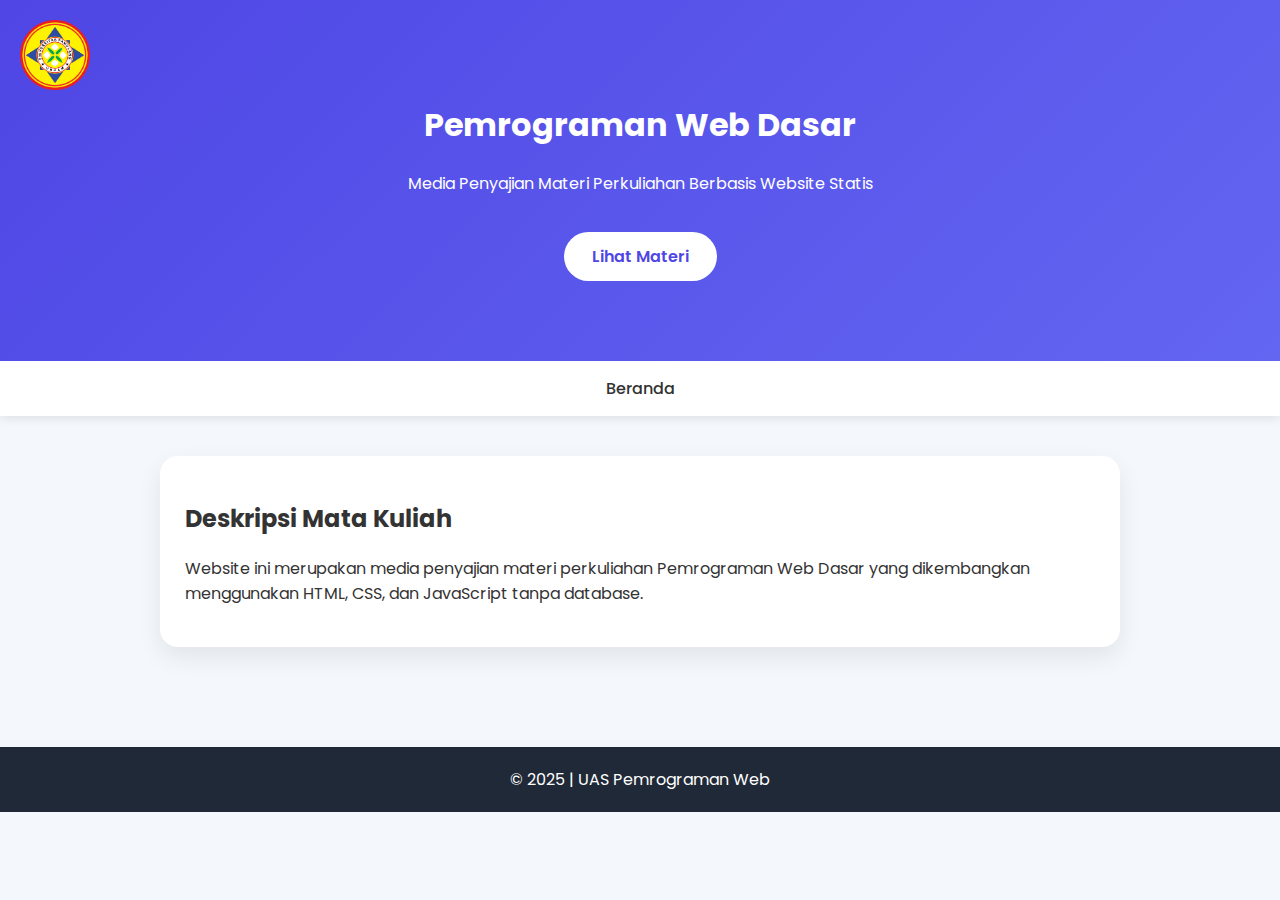
<file: index.html>
<!DOCTYPE html>
<html lang="id">
<head>
  <meta charset="UTF-8">
  <title>Pemrograman Web Dasar</title>
  <meta name="viewport" content="width=device-width, initial-scale=1.0">
  <link href="https://fonts.googleapis.com/css2?family=Poppins:wght@300;400;600&display=swap" rel="stylesheet">
  <link rel="stylesheet" href="style.css">
</head>
<body>

<header class="hero">
  <img src="1.png" alt="Logo UNPAM" class="logo-unpam">
  <h1>Pemrograman Web Dasar</h1>
  <p>Media Penyajian Materi Perkuliahan Berbasis Website Statis</p>
  <a href="materi.html" class="btn">Lihat Materi</a>
</header>

<nav>
  <a href="index.html">Beranda</a>
</nav>

<section class="container">
  <div class="card">
    <h2>Deskripsi Mata Kuliah</h2>
    <p>
      Website ini merupakan media penyajian materi perkuliahan
      Pemrograman Web Dasar yang dikembangkan menggunakan HTML,
      CSS, dan JavaScript tanpa database.
    </p>
  </div>
</section>

<footer>© 2025 | UAS Pemrograman Web</footer>

<script src="script.js"></script>
</body>
</html>
</file>
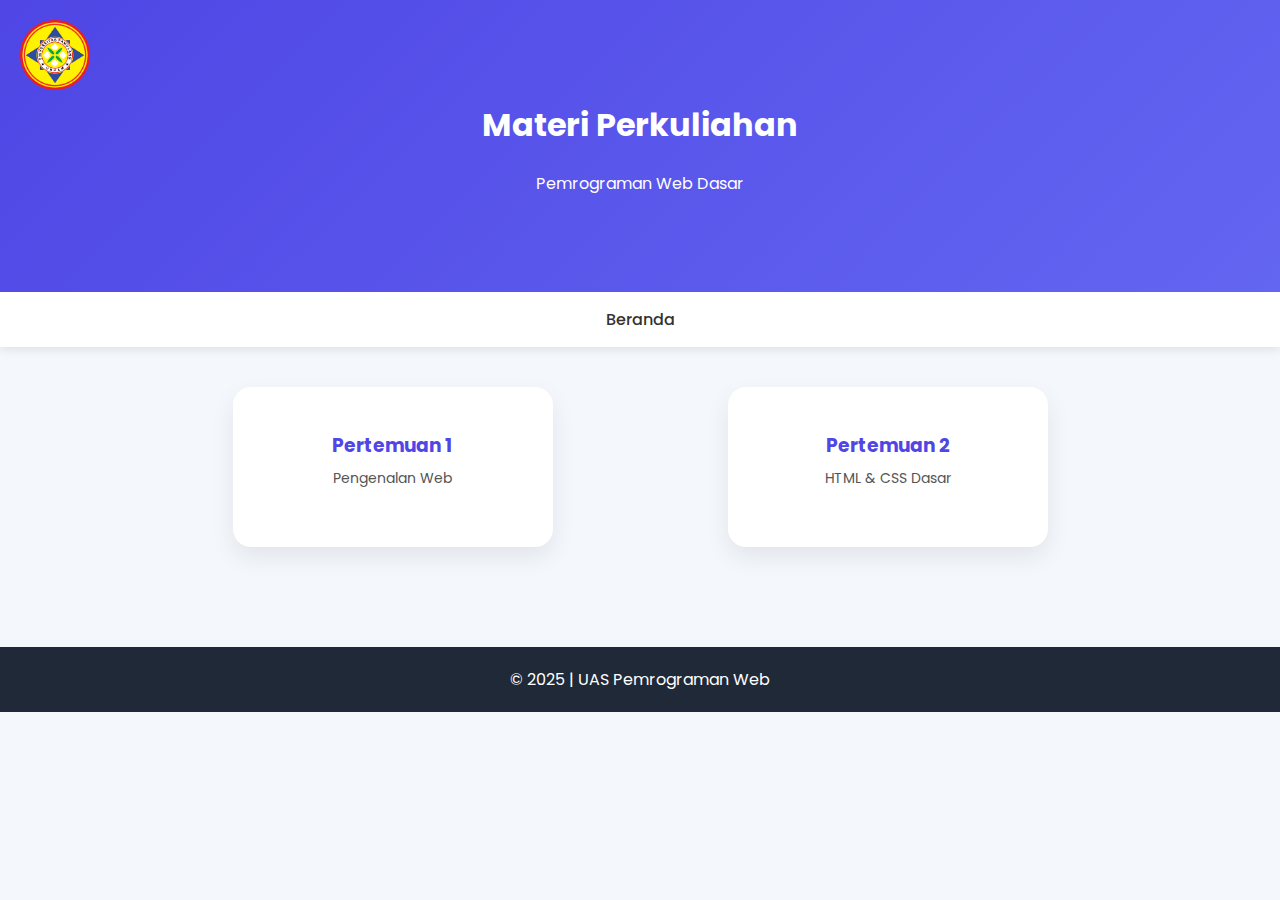
<file: materi.html>
<!DOCTYPE html>
<html lang="id">
<head>
  <meta charset="UTF-8">
  <title>Materi Perkuliahan</title>
  <meta name="viewport" content="width=device-width, initial-scale=1.0">

  <!-- Google Font -->
  <link href="https://fonts.googleapis.com/css2?family=Poppins:wght@300;400;600&display=swap" rel="stylesheet">

  <!-- CSS -->
  <link rel="stylesheet" href="style.css">
</head>
<body>

<header class="sub-hero">
  <img src="1.png" alt="Logo UNPAM" class="logo-unpam">
  <h1>Materi Perkuliahan</h1>
  <p>Pemrograman Web Dasar</p>
</header>

<nav>
  <a href="index.html">Beranda</a>
</nav>

<!-- DASHBOARD MATERI (LANGSUNG) -->
<section class="container">
  <div class="grid">

    <a href="pertemuan1.html" class="materi-card">
      <h3>Pertemuan 1</h3>
      <p>Pengenalan Web</p>
    </a>

    <a href="pertemuan2.html" class="materi-card">
      <h3>Pertemuan 2</h3>
      <p>HTML & CSS Dasar</p>
    </a>

  </div>
</section>

<footer>
  © 2025 | UAS Pemrograman Web
</footer>

</body>
</html>
</file>
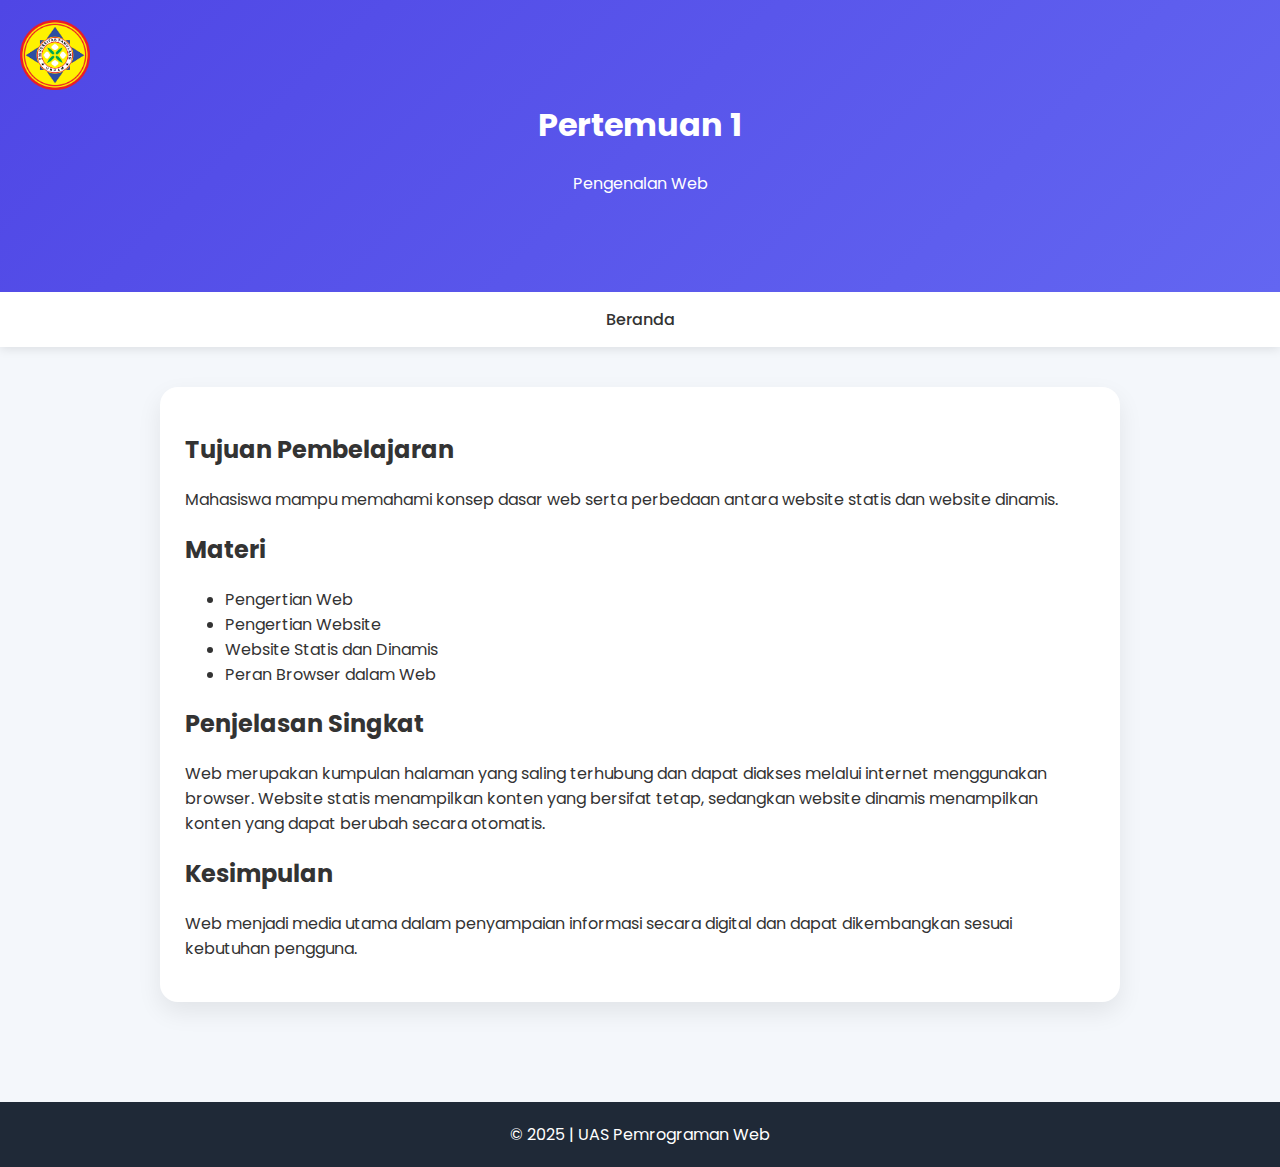
<file: pertemuan1.html>
<!DOCTYPE html>
<html lang="id">
<head>
  <meta charset="UTF-8">
  <title>Pertemuan 1 - Pengenalan Web</title>
  <meta name="viewport" content="width=device-width, initial-scale=1.0">
  <link href="https://fonts.googleapis.com/css2?family=Poppins:wght@300;400;600&display=swap" rel="stylesheet">
  <link rel="stylesheet" href="style.css">
</head>
<body>

<header class="sub-hero">
  <img src="1.png" alt="Logo UNPAM" class="logo-unpam">
  <h1>Pertemuan 1</h1>
  <p>Pengenalan Web</p>
</header>

<nav>
  <a href="index.html">Beranda</a>
</nav>

<section class="container">
  <div class="card">
    <h2>Tujuan Pembelajaran</h2>
    <p>
      Mahasiswa mampu memahami konsep dasar web serta perbedaan antara
      website statis dan website dinamis.
    </p>

    <h2>Materi</h2>
    <ul>
      <li>Pengertian Web</li>
      <li>Pengertian Website</li>
      <li>Website Statis dan Dinamis</li>
      <li>Peran Browser dalam Web</li>
    </ul>

    <h2>Penjelasan Singkat</h2>
    <p>
      Web merupakan kumpulan halaman yang saling terhubung dan dapat diakses
      melalui internet menggunakan browser. Website statis menampilkan
      konten yang bersifat tetap, sedangkan website dinamis menampilkan
      konten yang dapat berubah secara otomatis.
    </p>

    <h2>Kesimpulan</h2>
    <p>
      Web menjadi media utama dalam penyampaian informasi secara digital
      dan dapat dikembangkan sesuai kebutuhan pengguna.
    </p>
  </div>
</section>

<footer>
  © 2025 | UAS Pemrograman Web
</footer>

</body>
</html>
</file>
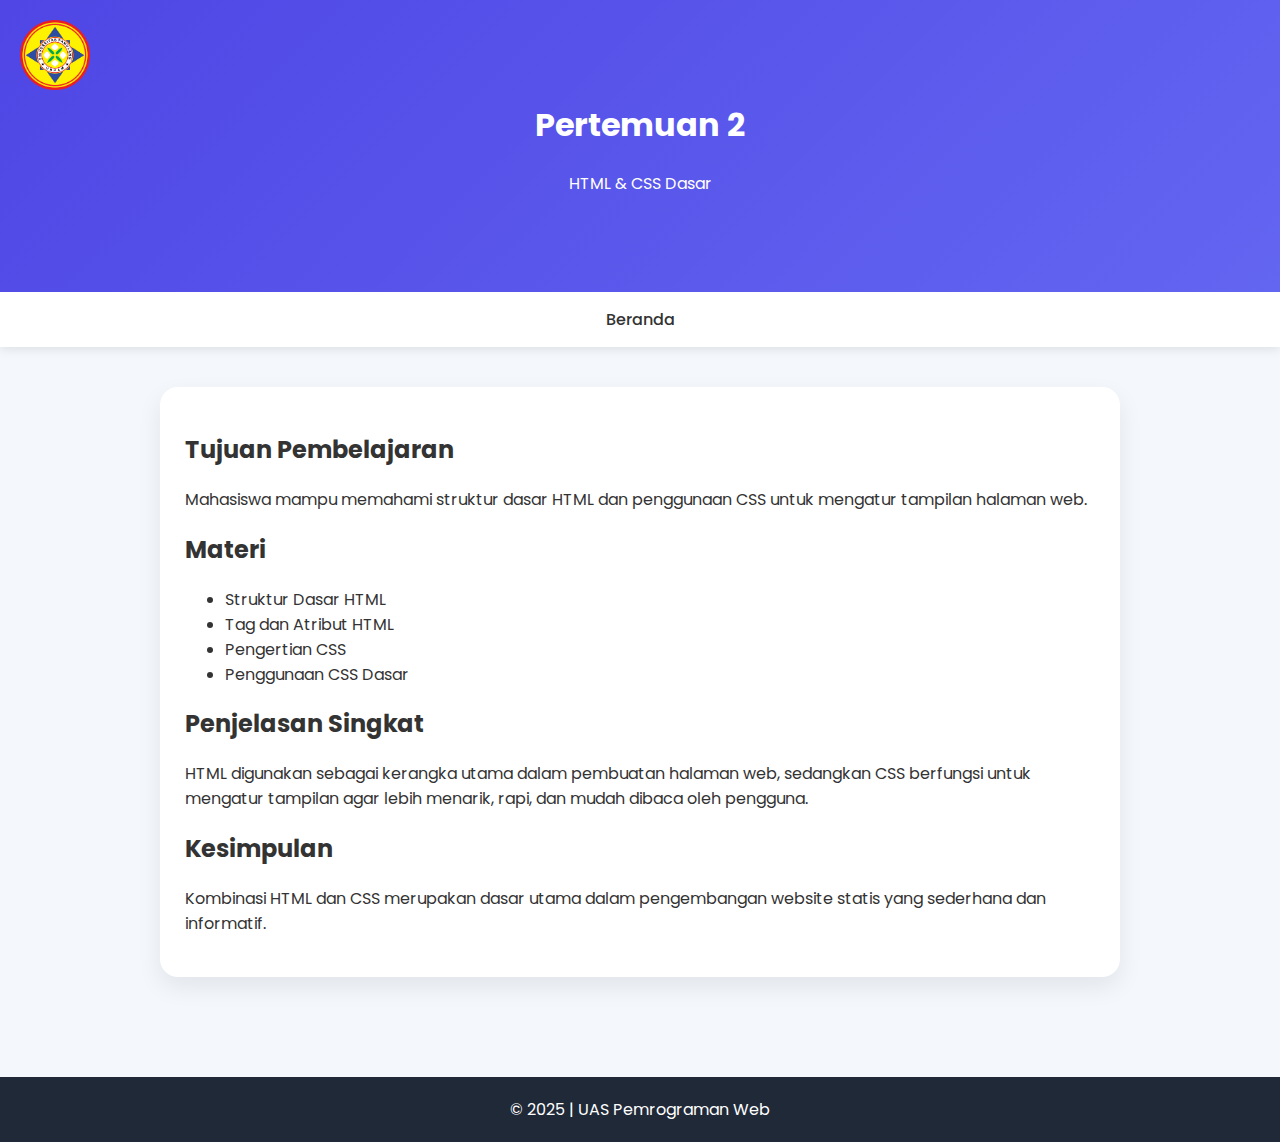
<file: pertemuan2.html>
<!DOCTYPE html>
<html lang="id">
<head>
  <meta charset="UTF-8">
  <title>Pertemuan 2 - HTML & CSS Dasar</title>
  <meta name="viewport" content="width=device-width, initial-scale=1.0">
  <link href="https://fonts.googleapis.com/css2?family=Poppins:wght@300;400;600&display=swap" rel="stylesheet">
  <link rel="stylesheet" href="style.css">
</head>
<body>

<header class="sub-hero">
  <img src="1.png" alt="Logo UNPAM" class="logo-unpam">
  <h1>Pertemuan 2</h1>
  <p>HTML & CSS Dasar</p>
</header>

<nav>
  <a href="index.html">Beranda</a>
</nav>

<section class="container">
  <div class="card">
    <h2>Tujuan Pembelajaran</h2>
    <p>
      Mahasiswa mampu memahami struktur dasar HTML dan penggunaan CSS
      untuk mengatur tampilan halaman web.
    </p>

    <h2>Materi</h2>
    <ul>
      <li>Struktur Dasar HTML</li>
      <li>Tag dan Atribut HTML</li>
      <li>Pengertian CSS</li>
      <li>Penggunaan CSS Dasar</li>
    </ul>

    <h2>Penjelasan Singkat</h2>
    <p>
      HTML digunakan sebagai kerangka utama dalam pembuatan halaman web,
      sedangkan CSS berfungsi untuk mengatur tampilan agar lebih menarik,
      rapi, dan mudah dibaca oleh pengguna.
    </p>

    <h2>Kesimpulan</h2>
    <p>
      Kombinasi HTML dan CSS merupakan dasar utama dalam pengembangan
      website statis yang sederhana dan informatif.
    </p>
  </div>
</section>

<footer>
  © 2025 | UAS Pemrograman Web
</footer>

</body>
</html>
</file>
<file: style.css>
* {
  box-sizing: border-box;
}

body {
  margin: 0;
  font-family: 'Poppins', sans-serif;
  background: #f4f7fb;
  color: #333;
}

/* HERO */
.hero, .sub-hero {
  position: relative;
  background: linear-gradient(135deg, #4f46e5, #6366f1);
  color: white;
  text-align: center;
  padding: 80px 20px;
}

/* LOGO */
.logo-unpam {
  position: absolute;
  top: 20px;
  left: 20px;
  width: 70px;
}

/* BUTTON */
.btn {
  display: inline-block;
  margin-top: 20px;
  background: white;
  color: #4f46e5;
  padding: 12px 28px;
  border-radius: 30px;
  text-decoration: none;
  font-weight: 600;
}

/* NAVBAR */
nav {
  background: white;
  padding: 15px;
  text-align: center;
  box-shadow: 0 2px 10px rgba(0,0,0,.1);
}

nav a {
  margin: 0 15px;
  text-decoration: none;
  color: #333;
  font-weight: 500;
}

/* CONTAINER */
.container {
  max-width: 1000px;
  margin: auto;
  padding: 40px 20px;
}

/* DASHBOARD MATERI */
.grid {
  display: grid;
  grid-template-columns: repeat(auto-fit, minmax(260px, 1fr));
  gap: 30px;
  justify-items: center;
}

.materi-card {
  width: 100%;
  max-width: 320px;
  min-height: 160px;

  background: white;
  border-radius: 18px;
  box-shadow: 0 10px 25px rgba(0,0,0,.08);

  display: flex;
  flex-direction: column;
  justify-content: center;
  align-items: center;

  text-align: center;
  text-decoration: none;
  color: #333;

  transition: .3s;
}

.materi-card:hover {
  transform: translateY(-6px);
  box-shadow: 0 15px 35px rgba(0,0,0,.12);
}

.materi-card h3 {
  margin: 0;
  color: #4f46e5;
}

.materi-card p {
  margin-top: 8px;
  font-size: 14px;
  color: #555;
}

/* CARD UMUM */
.card {
  background: white;
  padding: 25px;
  border-radius: 18px;
  box-shadow: 0 10px 25px rgba(0,0,0,.08);
}

/* FOOTER */
footer {
  text-align: center;
  padding: 20px;
  background: #1f2937;
  color: white;
  margin-top: 60px;
}

/* RESPONSIVE */
@media (max-width: 600px) {
  .logo-unpam {
    width: 50px;
  }

  nav a {
    display: block;
    margin: 10px 0;
  }
}
</file>
